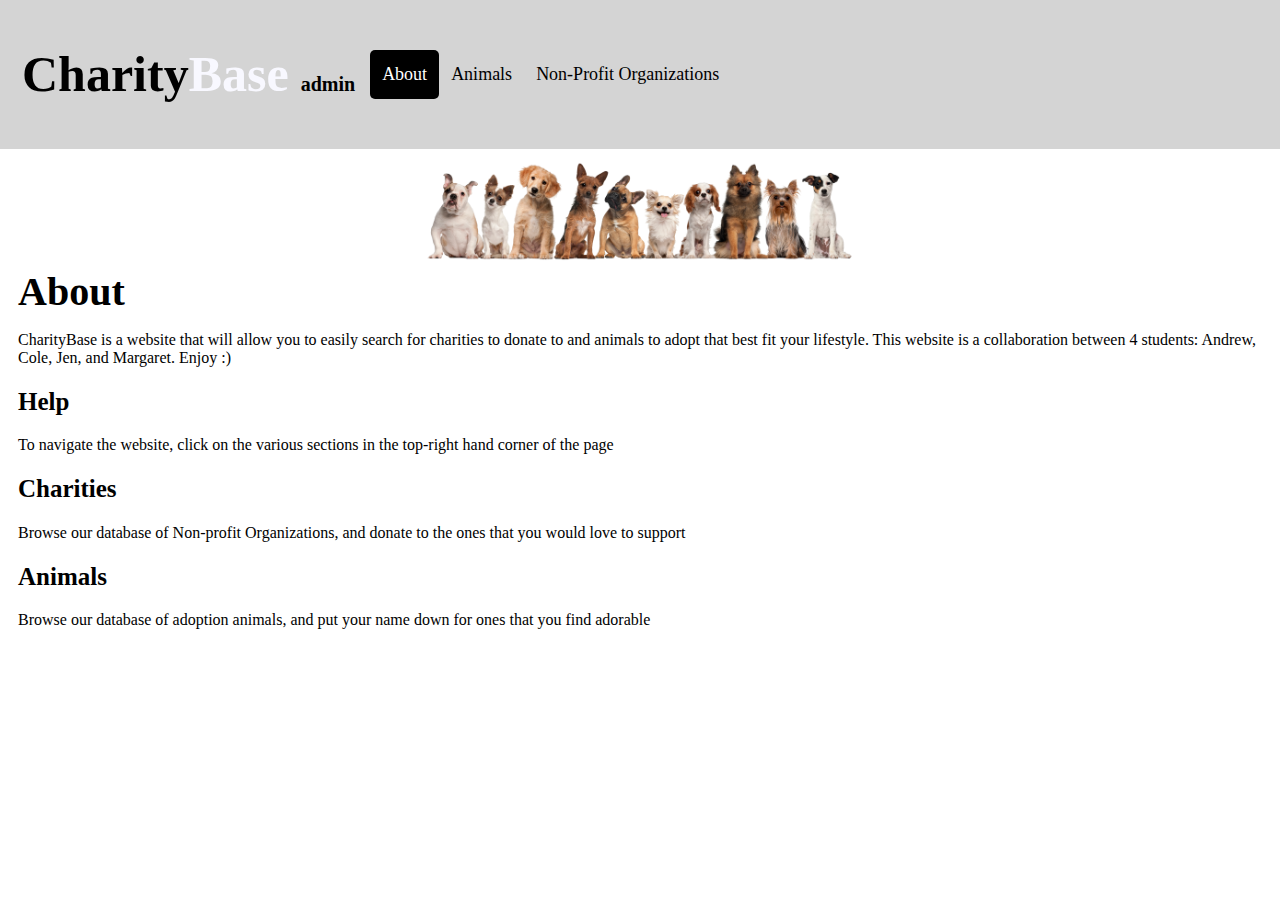
<file: CharityBase/AdminHome.html>
<!DOCTYPE html>
<html lang"en">
  <head>
    <meta charset="utf-8">
    <title>CharityBase - Admin About</title>
    <link rel="stylesheet" type="text/css" href="adminStyle.css" />
    <script src="adminStyle.js"></script>
  </head>
  <body>
    <div id="navbaradmin">
      <a href="index.php" id="logo"><span class="black">Charity</span><span class="white">Base</span></a>
      <div id="subtitle"> admin</div>
      <div id="navbaradmin-left">
        <a class="active" href="AdminHome.html">About</a>
        <a href="AdminAnimals.php">Animals</a>
        <a href="AdminNPO.php">Non-Profit Organizations</a>
      </div>
    </div>
    <img src="images/lineup.png" class="center" >
    <div class="contenttext">
        <h1>About</h1>
          <p>CharityBase is a website that will allow you to easily search for charities to donate to and animals to adopt that best fit your lifestyle. This website is a collaboration between 4 students: Andrew, Cole, Jen, and Margaret. Enjoy :)</p>
    <h2>Help</h2>
          <p>To navigate the website, click on the various sections in the top-right hand corner of the page
    <h2>Charities</h2>
          <p>Browse our database of Non-profit Organizations, and donate to the ones that you would love to support
    <h2>Animals</h2>
          <p>Browse our database of adoption animals, and put your name down for ones that you find adorable
  </div>
    </div>

</body>
</html>
</file>
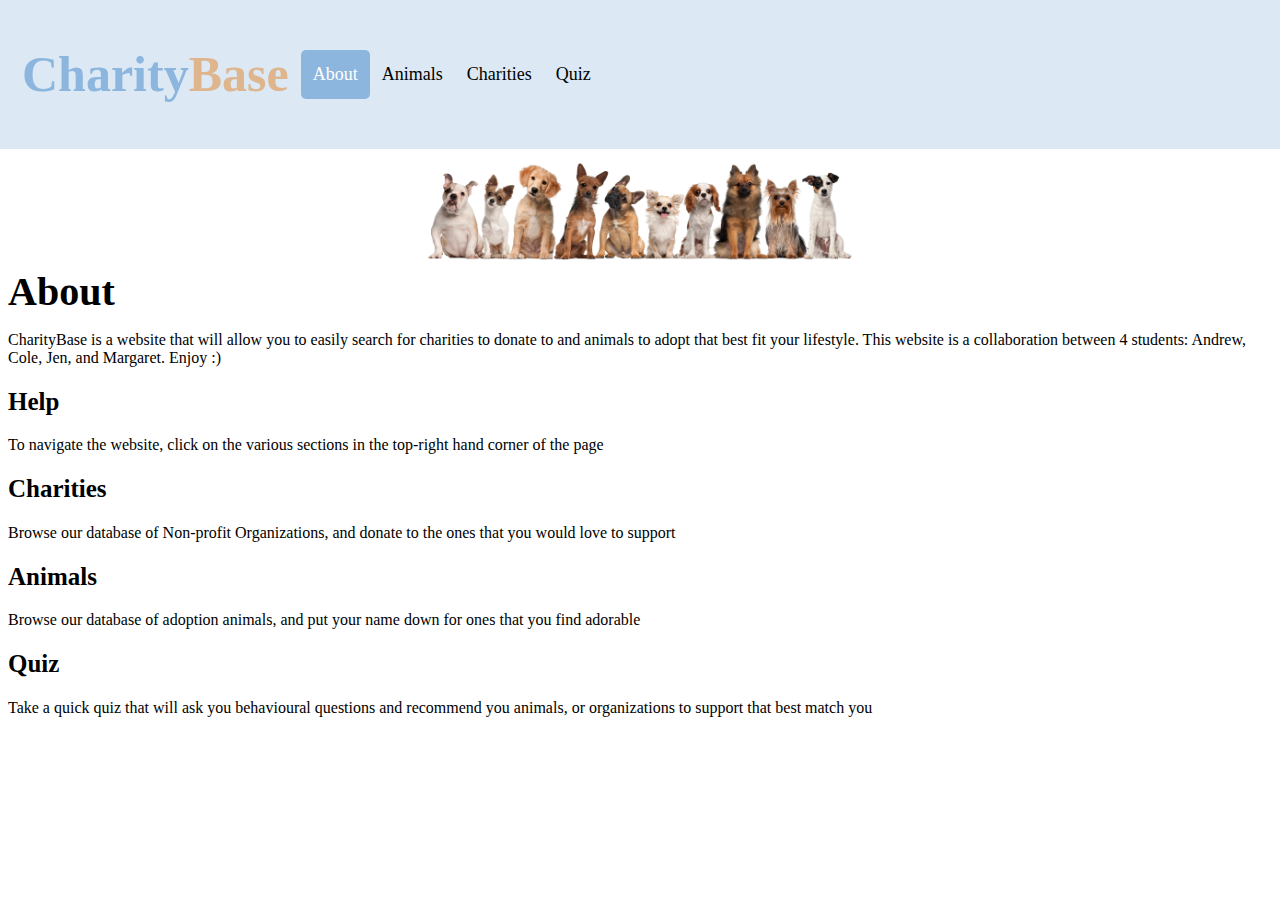
<file: CharityBase/NormalHome.html>
<!DOCTYPE html>
<html lang"en">
  <head>
    <meta charset="utf-8">
    <title>CharityBase - About</title>
    <link rel="stylesheet" type="text/css" href="style.css" />
    <script src="style.js"></script>
  </head>
  <body>
    <div id="navbar">
      <a href="index.php" id="logo"><span class="blue">Charity</span><span class="orange">Base</span></a>
      <div id="navbar-left">
        <a class="active" href="NormalHome.html">About</a>
        <a href="Animals.php">Animals</a>
        <a href="Charities.php">Charities</a>
        <a href="Quiz.html">Quiz</a>
      </div>
    </div>
    <img src="images/lineup.png" class="center" >

    <div class="contenttext">
        <h1>About</h1>
          <p>CharityBase is a website that will allow you to easily search for charities to donate to and animals to adopt that best fit your lifestyle. This website is a collaboration between 4 students: Andrew, Cole, Jen, and Margaret. Enjoy :)</p>
    <h2>Help</h2>
          <p>To navigate the website, click on the various sections in the top-right hand corner of the page
    <h2>Charities</h2>
          <p>Browse our database of Non-profit Organizations, and donate to the ones that you would love to support
    <h2>Animals</h2>
          <p>Browse our database of adoption animals, and put your name down for ones that you find adorable
    <h2>Quiz</h2>
          <p>Take a quick quiz that will ask you behavioural questions and recommend you animals, or organizations to support that best match you
  </div>
  </div>

</body>
</html>
</file>
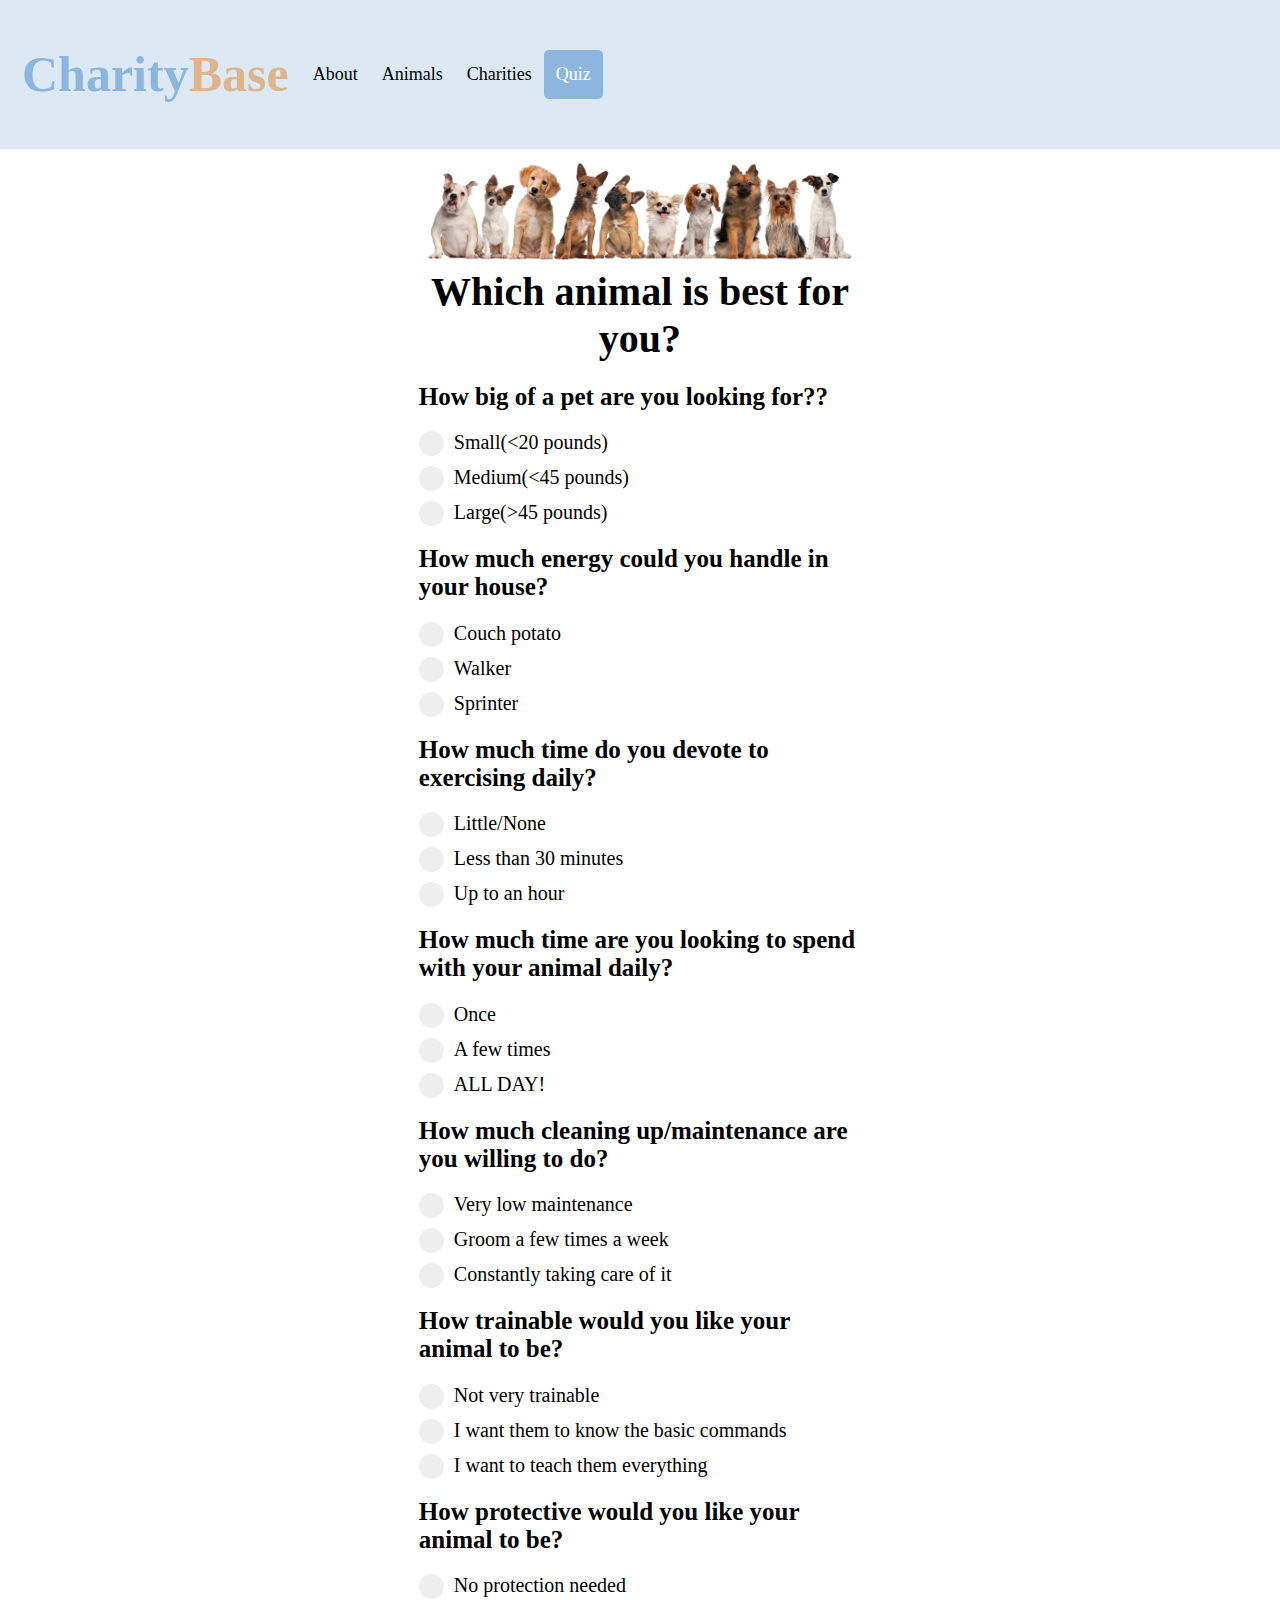
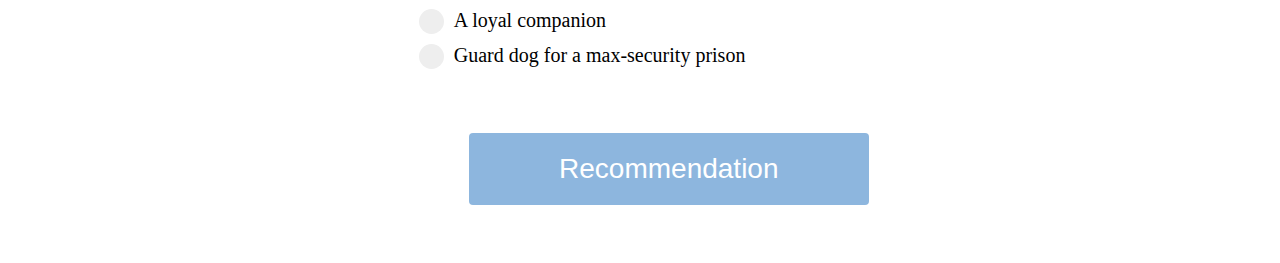
<file: CharityBase/Quiz.html>
<!DOCTYPE html>
<html lang"en">
  <head>
    <meta charset="utf-8">
    <title>CharityBase - Quiz</title>
    <link rel="stylesheet" type="text/css" href="style.css" />
    <script src="https://code.jquery.com/jquery-3.3.1.min.js"></script>
    <script src="Quiz.js"></script>	
  </head>
  <body>
    <div id="navbar">
      <a href="index.php" id="logo"><span class="blue">Charity</span><span class="orange">Base</span></a>
      <div id="navbar-left">
        <a href="NormalHome.html">About</a>
        <a href="Animals.php">Animals</a>
        <a href="Charities.php">Charities</a>
        <a class="active" href="Quiz.html">Quiz</a>
      </div>
    </div>
    <img src="images/lineup.png" class="center" >
		<div class="contenttext">
      <form id="animalQuiz" name="animalQuiz">
        <h1><center>Which animal is best for you?</center></h1>
        <h2>How big of a pet are you looking for??</h2>
        <p>
            <label class="container">Small(<20 pounds)
                <input type="radio" name="Size" value="Low">
                <span class="checkmark"></span>
              </label>
              <label class="container">Medium(<45 pounds)
                <input type="radio" name="Size" value="Med">
                <span class="checkmark"></span>
              </label>
              <label class="container">Large(>45 pounds)
                <input type="radio" name="Size" value="High">
                <span class="checkmark"></span>
              </label>
            </p>
    
              <h2>How much energy could you handle in your house?</h2>
        <p>
            <label class="container">Couch potato
              <input type="radio" name="Energy" value="Low">
              <span class="checkmark"></span>
            </label>
            <label class="container">Walker
              <input type="radio" name="Energy" value="Med">
              <span class="checkmark"></span>
            </label>
            <label class="container">Sprinter
              <input type="radio" name="Energy" value="High">
              <span class="checkmark"></span>
            </label>
          </p>
        
        <h2>How much time do you devote to exercising daily?</h2>
        <p>
            <label class="container">Little/None
              <input type="radio" name="Exercise" value="Low">
              <span class="checkmark"></span>
            </label>
            <label class="container">Less than 30 minutes
              <input type="radio" name="Exercise" value="Med">
              <span class="checkmark"></span>
            </label>
            <label class="container">Up to an hour
              <input type="radio" name="Exercise" value="High">
              <span class="checkmark"></span>
            </label>
          </p>
        
        <h2>How much time are you looking to spend with your animal daily?</h2>
        <p>
            <label class="container">Once
              <input type="radio" name="Time" value="Low">
              <span class="checkmark"></span>
            </label>
            <label class="container">A few times
              <input type="radio" name="Time" value="Med">
              <span class="checkmark"></span>
            </label>
            <label class="container">ALL DAY!
              <input type="radio" name="Time" value="High">
              <span class="checkmark"></span>
            </label>
          </p>
            
        <h2>How much cleaning up/maintenance are you willing to do?</h2>
        <p>
            <label class="container">Very low maintenance
              <input type="radio" name="Maintenance" value="Low">
              <span class="checkmark"></span>
            </label>
            <label class="container">Groom a few times a week
              <input type="radio" name="Maintenance" value="Med">
              <span class="checkmark"></span>
            </label>
            <label class="container">Constantly taking care of it
              <input type="radio" name="Maintenance" value="High">
              <span class="checkmark"></span>
            </label>
          </p>
        
        
        <h2>How trainable would you like your animal to be?</h2>
        <p>
            <label class="container">Not very trainable
              <input type="radio" name="Trainability" value="Low">
              <span class="checkmark"></span>
            </label>
            <label class="container">I want them to know the basic commands
              <input type="radio" name="Trainability" value="Med">
              <span class="checkmark"></span>
            </label>
            <label class="container">I want to teach them everything
              <input type="radio" name="Trainability" value="High">
              <span class="checkmark"></span>
            </label>
          </p>
        
        <h2>How protective would you like your animal to be?</h2>
        <p>
            <label class="container">No protection needed
              <input type="radio" name="Protection" value="Low">
              <span class="checkmark"></span>
            </label>
            <label class="container">A loyal companion
              <input type="radio" name="Protection" value="Med">
              <span class="checkmark"></span>
            </label>
            <label class="container">Guard dog for a max-security prison
              <input type="radio" name="Protection" value="High">
              <span class="checkmark"></span>
            </label>
          </p>
        <!-- <input class="button" type="button" value="Recommendation" onclick ="check();"> -->
        <center><button class="button" type="button" onclick ="check();"><span>Recommendation</span></button></center>
      </form>
      <!--
      results that are hidden, and revealed if user preferes the animal-see quiz.js
        -->
      <div id="resultCat">
        <center>
        <h2>You should get a Cat! </h2>
        <img src="images/Cat.jpg">
        <p>These curious critters are super cute while also being very independant. If you're looking for a companion that doesn't require constant supervision, but is also there when you need something to snuggle with, look into adopting a cat today! </p>
       </center>  
      </div>
      
      <div id="resultHerding">
          <center>
        <h2>You should get a Herding dog! </h2>
        <img src="images/HerdingDog.jpg">
        <p>Easily trained to fetch, Energetic Herding dogs such as Australian Cattle Dog, Australian Shepherds, Border Collies, and Old English Sheepdogs are awesome dogs, however, they also require a lot of exercise and space to run around.</p>
        </center>     
      </div>
      
      <div id="resultSporting">
          <center>
        <h2>You should get a Sporting dog! </h2>
        <img src="images/SportingDog.jpg">
        <p>Amazing instincts and tracking capabilities, Sporting dogs such asBrittanys, English Setters, Golden Retrievers, and Pointers are wonderful companions. However, they require a lot of exercise</p>
       </center> 
      </div>
      
      <div id="resultNon_Sporting">
          <center>
        <h2>You should get a Non-Sporting dog! </h2>
        <img src="images/Non_SportingDog.jpg">
        <p>This Catch-all group of dogs include a wide variety of breeds such as the American Eskimo Dog, Dalmation, Poodle, and the French Bulldog. There are a wide variety of breeds to love! </p>
       </center>     
      </div>
      
      <div id="resultWorking">
          <center>
        <h2>You should get a working dog! </h2>
        <img src="images/WorkingDog.jpg">
        <p>Known for their strength and intilegence, working dogs such as German Shepherds, Siberian Huskys, Mastiffs, Akitas, Boxers, and Great Danes provide excelent friends, and protectors all in one (albeit large) package!</p>
       </center>   
      </div>
    
      <div id="resultHounds">
          <center>
        <h2>You should get a Hound! </h2>
        <img src="images/Hound.jpg">
        <p>Equipped with a fantastic sense of smell and great stamina, Hounds such as  Beagle, Basset Hound, Greyhound, and the Norwegian Elkhound are found eveerywhere from the race-track, to detective crime scenes, and even your living-room!</p>
        </center> 
      </div>
      
      <div id="resultTerriers">
          <center>
        <h2>You should get a Terrier dog! </h2>
        <img src="images/Terrier.jpg">
        <p>Energetic and love to dig, Terriers such as the australien, Yorkshire, and Bull are excellent companions to the energetic and athletic owner. They don't tend to lay well with other pets, however.</p>
        </center> 
      </div>
      
        <div id="resultToy">
            <center>
        <h2>You should get a Toy dog! </h2>
        <img src="images/ToyDog.jpg">
        <p>These tiny dogs tend to outlive all their larger counterparts, and come in a cute, easy to take care of bundle.Pugs, Poodles, and Pomeranians all fit into the Toy Breed group. </p>
        </center>  
      </div>
      
      </div>
      </div>
  </div>
  
  </body>
  </html>
</file>
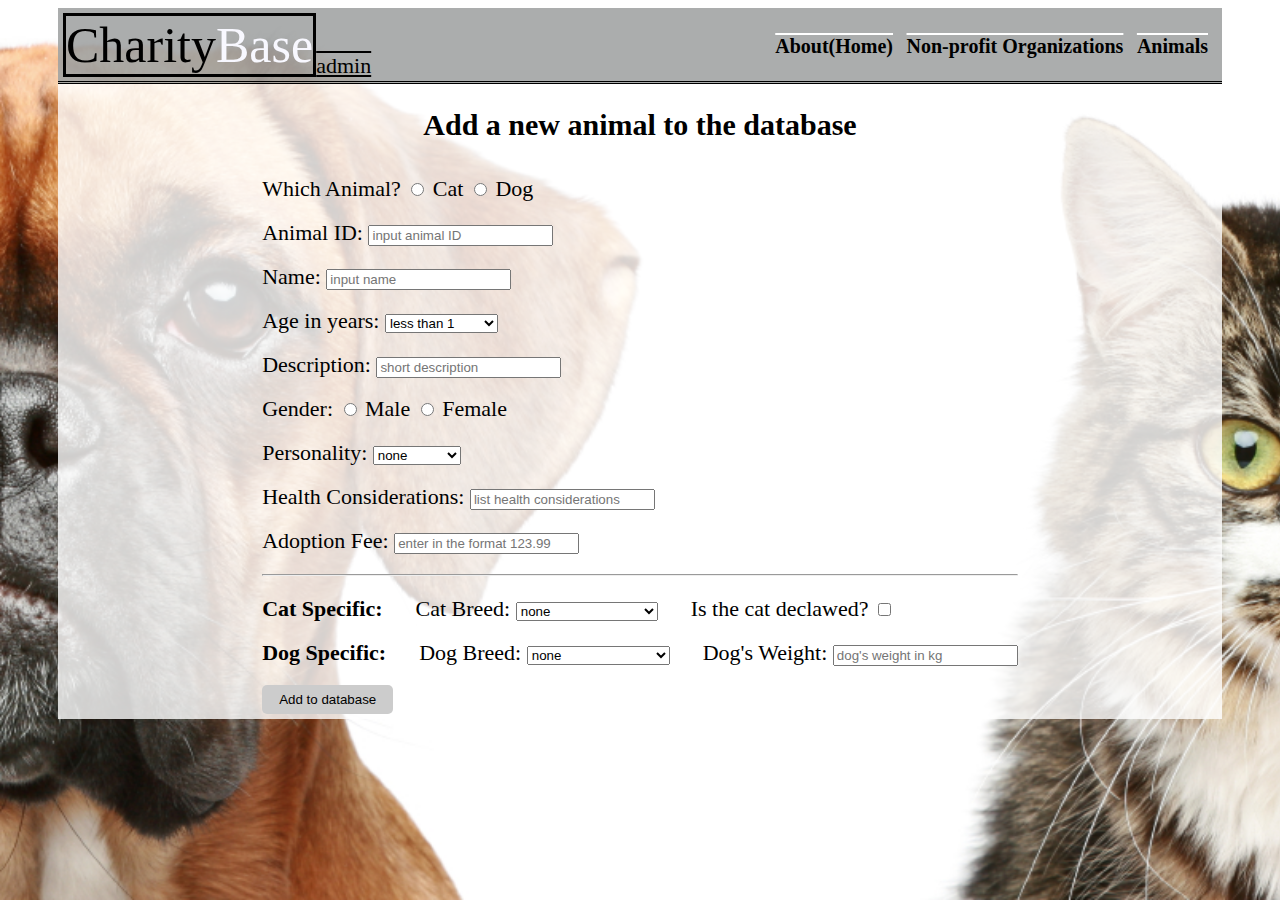
<file: CharityBase/CharityBase/AdminAnimals.html>
<!DOCTYPE html >
<html>
<head>
<link rel="stylesheet" type="text/css" href="adminAnimalsStyle.css" />
<title>CharityBase</title>
</head>

<body> 
<div id="container">
	<div id="adminheader">
		<adminH1><a href="index.php" style="text-decoration:none"><span class="black">Charity</span><span class="white">Base</a></span></adminH1>
        <div id="subtitle"> admin </div>
		<div id="adminlinks">
            <a href="AdminHome.html">About(Home)</a>
            <a href="AdminNPO.php">Non-profit Organizations</a>
            <a href="AdminAnimals.html">Animals</a>
        </div>
    </div>
	<div id="content">
	<! <img class="picture" src="images/Happy People.jpg"/> 
		<div class="admincontenttext">
        	<h2>Add a new animal to the database</h2>
		</div>
        <!--TODO: update action link-->
        <div class="postBox">
            <div style="display: inline-block; text-align: left;">
                <form>
                    <div>
                        <label>
                            Which Animal?
                            <input type="radio" name="animal" value="cat"> Cat
                            <input type="radio" name="animal" value="dog"> Dog
                        </label>
                    </div>
                    <div>
                        
                    </div>
                    <div>
                        <label>
                            Animal ID:
                            <input name="animalID" type="text" placeholder="input animal ID">
                        </label>
                    </div>
                    <div>
                        <label>
                            Name:
                            <input name="name" type="text" placeholder="input name">
                        </label>
                    </div>
                    <div>
                        <label>
                            Age in years: 
                            <select name="age">
                                <option>less than 1</option>
                                <option>2</option>
                                <option>3</option>
                                <option>4</option>
                                <option>5</option>
                                <option>6</option>
                                <option>7</option>
                                <option>8</option>
                                <option>9</option>
                                <option>10</option>
                                <option>11</option>
                                <option>12</option>
                                <option>13</option>
                                <option>14</option>
                                <option>15</option>
                                <option>greater than 15</option>
                            </select>
                        </label>
                    </div>
                        <label>
                            Description:
                            <input name="description" type="text" placeholder="short description">
                        </label>
                    <div>
                        <label>
                            Gender:
                            <input type="radio" name="gender" value="male"> Male
                            <input type="radio" name="gender" value="female"> Female
                        </label>
                    </div>
                    <div>
                        <label>
                            Personality:
                            <select name="personality">
                                <option>none</option>
                                <option>Aggressive</option>
                                <option>Calm</option>
                                <option>Cuddly</option>
                                <option>Energetic</option>
                                <option>Friendly</option>
                                <option>Passive</option>
                                <option>Socialable</option>
                                <option>Territorial</option>
                                <option>Timid</option>
                            </select>
                        </label>
                    </div>
                    <div>
                        <label>
                            Health Considerations:
                            <input name="healthConsiderations" type="text" placeholder="list health considerations">
                        </label>
                    </div>
                    <div>
                        <label>
                            Adoption Fee:
                            <input name="adoptionFee" type="text" placeholder="enter in the format 123.99">
                        </label>
                    </div>
                    <hr>
                    <div>
                        <b>
                            Cat Specific: 
                        </b> &nbsp;&nbsp;&nbsp;&nbsp;
                        <label>
                            Cat Breed:
                            <select name="catBreed">
                                <option>none</option>
                                <option>American Shorthair</option>
                                <option>British Shorthair</option>
                                <option>Burmese</option>
                                <option>Domestic Shorthair</option>
                                <option>Domesting Longhair</option>
                                <option>Himalayan</option>
                                <option>Maine Coon</option>
                                <option>Norwegian Forest</option>
                                <option>Persian</option>
                                <option>Ragdoll</option>
                                <option>Russian Blue</option>
                                <option>Savannah</option>
                                <option>Scottish Fold</option>
                                <option>Siamese</option>
                                <option>Sphynx</option>
                                <option>Other</option>
                            </select>
                        </label> &nbsp;&nbsp;&nbsp;&nbsp;
                        <label>
                            Is the cat declawed?
                            <input name="declawed" id="declawed" type="checkbox">
                        </label> 
                    </div>
                    <div>
                        <b>
                            Dog Specific: 
                        </b> &nbsp;&nbsp;&nbsp;&nbsp;
                        <label> 
                            Dog Breed:
                            <select name="dogBreed">
                                <option>none</option>
                                <option>Akita</option>
                                <option>Australian Shepherd</option>
                                <option>Beagle</option>
                                <option>Border Collie</option>
                                <option>Bulldog</option>
                                <option>Cockapoo</option>
                                <option>Corgi</option>
                                <option>Dachshund</option>
                                <option>German Shepherd</option>
                                <option>Golden Retriever</option>
                                <option>Jack Russell Terrier</option>
                                <option>Labrador Retriever</option>
                                <option>Maltese</option>
                                <option>Pomeranian</option>
                                <option>Poodle</option>
                                <option>Saint Bernard</option>
                                <option>Scottish Terrier</option>
                                <option>Other</option>
                            </select>
                        </label>
                        <label> &nbsp;&nbsp;&nbsp;&nbsp;
                            Dog's Weight:
                            <input name="weight" type="text" placeholder="dog's weight in kg" required>
                        </label>
                    </div>
                    <div class="submitButton">
                        <input type="submit" value="Add to database" name="animalSubmit">
                    </div>
                </form>
            </div>
        </div>
    </div>
</div>
</body>
</html>
</file>
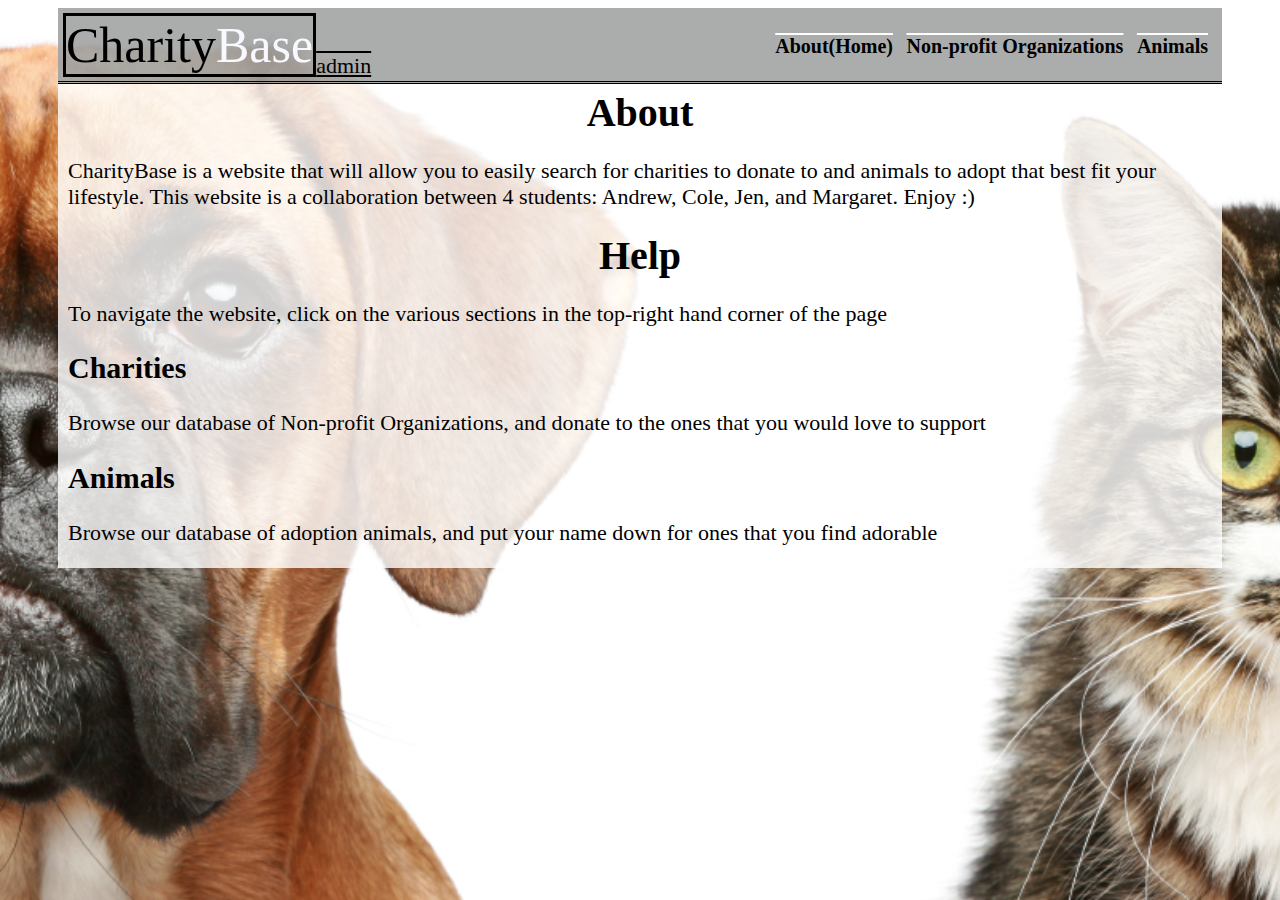
<file: CharityBase/CharityBase/AdminHome.html>
<!DOCTYPE html >
<html>
<head>
<link rel="stylesheet" type="text/css" href="style.css" />
<title>CharityBase</title>
</head>

<body> 
<div id="container">
	<div id="adminheader">
		<adminH1><a href="index.php" style="text-decoration:none"><span class="black">Charity</span><span class="white">Base</a></span></adminH1>
        <div id="subtitle"> admin </div>
		<div id="adminlinks">
            <a href="AdminHome.html">About(Home)</a>
            <a href="AdminNPO.php">Non-profit Organizations</a>
            <a href="AdminAnimals.php">Animals</a>
        </div>
    </div>
	<div id="content">
	<! <img class="picture" src="images/Happy People.jpg"/> 
		<div class="admincontenttext">
        	<h1>About</h1>
            <p>CharityBase is a website that will allow you to easily search for charities to donate to and animals to adopt that best fit your lifestyle. This website is a collaboration between 4 students: Andrew, Cole, Jen, and Margaret. Enjoy :)</p>
			<h1>Help</h1>
            <p>To navigate the website, click on the various sections in the top-right hand corner of the page
			<h2>Charities</h2>
            <p>Browse our database of Non-profit Organizations, and donate to the ones that you would love to support
			<h2>Animals</h2>
            <p>Browse our database of adoption animals, and put your name down for ones that you find adorable
		</div>
    </div>
</div>
</body>
</html>
</file>
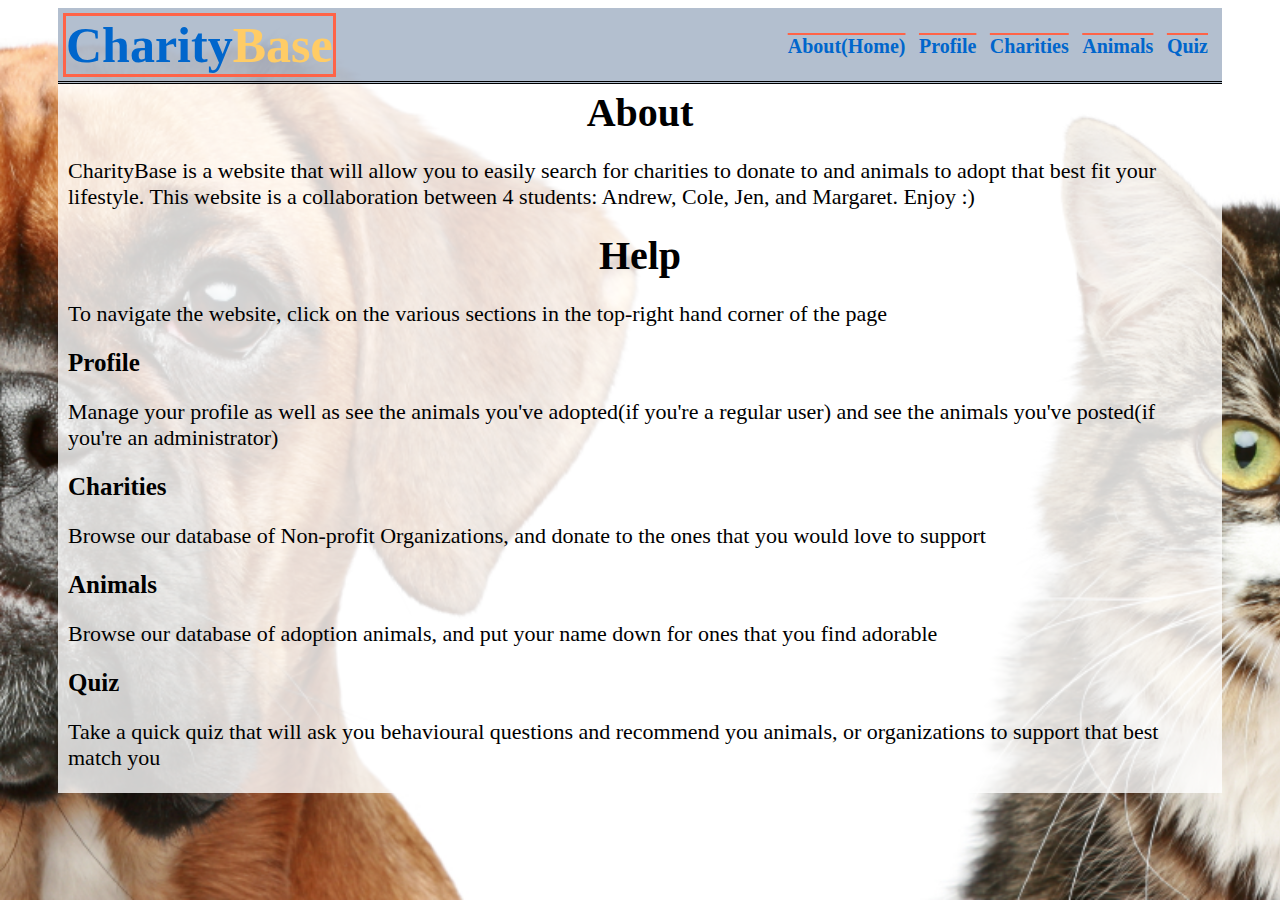
<file: CharityBase/CharityBase/NormalHome.html>
<!DOCTYPE html >
<html>
<head>
<link rel="stylesheet" type="text/css" href="style.css" />
<title>CharityBase</title>
</head>

<body> 
<div id="container">
	<div id="header">
		<h1><a href="index.php" style="text-decoration:none"><span class="blue">Charity</span><span class="yellow">Base</a></span></h1>
        <div id="links">
            <a href="NormalHome.html">About(Home)</a>
			<a href="Profile.php">Profile</a>
            <a href="Charities.php">Charities</a>
            <a href="Animals.php">Animals</a>
            <a href="Quiz.html">Quiz</a>
        </div>
    </div>
	<div id="content">
	<!<img class="picture" src="images/Happy People.jpg"/>
		<div class="contenttext">
        	<h1>About</h1>
            <p>CharityBase is a website that will allow you to easily search for charities to donate to and animals to adopt that best fit your lifestyle. This website is a collaboration between 4 students: Andrew, Cole, Jen, and Margaret. Enjoy :)</p>
			<h1>Help</h1>
            <p>To navigate the website, click on the various sections in the top-right hand corner of the page
			<h2>Profile</h2>
            <p>Manage your profile as well as see the animals you've adopted(if you're a regular user) and see the animals you've posted(if you're an administrator)
			<h2>Charities</h2>
            <p>Browse our database of Non-profit Organizations, and donate to the ones that you would love to support
			<h2>Animals</h2>
            <p>Browse our database of adoption animals, and put your name down for ones that you find adorable
			<h2>Quiz</h2>
            <p>Take a quick quiz that will ask you behavioural questions and recommend you animals, or organizations to support that best match you
		</div>
    </div>
</div>
</body>
</html>
</file>
<file: CharityBase/adminStyle.css>
.admincontenttext h1
{
margin-top: 5px;
color:#000000;
font-size:40px;
margin-bottom:0px;
}
.admincontenttext h2
{
	text-align:left;

color:#000000;
font-size:30px;

}

.admincontenttext
{
	margin-top:0px;
	padding-left:10px;
	padding-right:10px;
}

#navbaradmin #subtitle
{
  float: left;
  color: black;
  text-align: center;
  padding-top: 22px;
  padding-right: 15px;
  font-weight: bold;
  text-decoration: none;
  font-size: 20px; 
  line-height: 25px;
}

/* Create a sticky/fixed navbar */
#navbaradmin
{
  overflow: hidden;
  background-color:#d4d4d4;
  padding: 50px 10px; /* Large padding which will shrink on scroll (using JS) */
  transition: 0.4s; /* Adds a transition effect when the padding is decreased */
  position: fixed; /* Sticky/fixed navbar */
  width: 100%;
  top: 0; /* At the top */
  left: 0;
  z-index: 99; 
}

#navbaradmin a
{
  float: left;
  color: black;
  text-align: center;
  padding: 12px;
  text-decoration: none;
  font-size: 18px; 
  line-height: 25px;
  border-radius: 5px;
}

#navbaradmin #logo
{
  font-size: 50px;
  font-weight: bold;
  transition: 0.4s;
}

#navbaradmin #logo:hover
{
  background-color: rgba(0, 0, 0, 0);
  color: white;
}

/* Links on mouse-over */
#navbaradmin a:hover
{
  background-color: #000000;
  color: white;
}

/* Style the active/current link */
#navbaradmin a.active
{
  background-color: #000000;
  color: white;
}

/* Display some links to the right */
#navbaradmin-left
{
  float: left;
}

/* Add responsiveness - on screens less than 580px wide, display the navbar vertically instead of horizontally */
@media screen and (max-width: 580px)
{
  #navbaradmin
  {
    padding: 10px 0px  !important; /* Use !important to make sure that JavaScript doesn't override the padding on small screens */
  }
  #navbaradmin a
  {
    float: none;
    display: block;
    text-align: left;
  }
  #navbaradmin-left
  {
    float: none;
  }
  #subtitle
  {
    float: none;
  }
}


.contenttext h1
{
margin-top: 5px;
color:#000000;
font-size:40px;
margin-bottom:0px;
}
.contenttext h2
{
	text-align:left;
color:#000000;
font-size:25px;
}
.contenttext h3
{
margin-top: 5px;
color:#000000;
font-size:20px;
margin-bottom:0px;
text-align: left;
}

.contenttext
{
	margin-top:0px;
	padding-left:10px;
	padding-right:10px;
}

.admincontenttext h1
{
  text-align: left;
margin-top: 5px;
color:#000000;
font-size:40px;
margin-bottom:0px;
}

.admincontenttext h2
{
  color:#000000;
  font-size:30px;
}


.admincontenttext h3
{
  color:#000000;
  font-size:30px;
  text-align: center;
}

.admincontenttext
{
	margin-top:0px;
	padding-left:10px;
	padding-right:10px;
}


/* Customize the label (the container) */
.container
{
  display: block;
  position: relative;
  padding-left: 25px;
  /* margin-bottom: 12px; */
  cursor: pointer;
  /* font-size: 20px; */
  -webkit-user-select: none;
  -moz-user-select: none;
  -ms-user-select: none;
  user-select: none;
}

/* Hide the browser's default radio button */
.container input
{
  position: absolute;
  opacity: 0;
  cursor: pointer;
  height: 0;
  width: 0;
}

/* Create a custom radio button */
.checkmark
{
  position: absolute;
  margin-top: 6px;
  top: 0;
  left: 0;
  height: 15px;
  width: 15px;
  background-color: #eee;
  border-radius: 50%;
}

/* On mouse-over, add a grey background color */
.container:hover input ~ .checkmark
{
  background-color: #ccc;
}

/* When the radio button is checked, add a blue background */
.container input:checked ~ .checkmark
{
  background-color: #d4d4d4;
}

/* Create the indicator (the dot/circle - hidden when not checked) */
.checkmark::after{
  content: "";
  position: absolute;
  display: none;
}

/* Show the indicator (dot/circle) when checked */
.container input:checked ~ .checkmark:after
{
  display: block;
}

.center
{
  display: block;
  margin-left: auto;
  margin-right: auto;
  width: 35%;
  height: 35%;
  margin-top:150px;
}

#links a
{
font-size:20px;
font-weight:bold;
margin-left:4px;
margin-right:4px;
color: #0066cc;
text-decoration:overline Tomato;
}

#links a:hover
{
text-decoration:underline Tomato;
}

.blue
{
  color: #8db6de;
}

.orange
{
  color: #deb58d;
}
.black
{
color:#000000;
}
.white
{
color:#f8f8ff;
}
.picture
{
	background-image:url(images/White.jpg);
	background-repeat:repeat-x;
	background-position:bottom;
	padding-bottom:8px;
	margin-top:22px;
	
}

/* html, body {
text-align: center;
} */

p {text-align: left;}

.postBox {
	text-align: center;
	line-height: 200%;
}

.notice {
	font-size: 0.7em;
}

input[type=submit] {
    padding:7px 17px; 
    background:#ccc; 
    border:0 none;
    cursor:pointer;
    -webkit-border-radius: 5px;
    border-radius: 5px; 
}

.animalColumn {
	float: left;
	width: 50%;
}

.animalColumn h3
{
  color:#000000;
  font-size:30px;
  text-align: center;
}

.animalRow: after {
	content: "";
	display: table;
	clear: both;
}

.button {
  border-radius: 4px;
  background-color: #d4d4d4;
  border: none;
  color: #000000;
  text-align: center;
  font-size: 15px;
  font-weight: bold;
  padding: 10px;
  width: 250px;
  transition: all 0.5s;
  cursor: pointer;
  margin-top: 10px;
  float: left;
}

.button span {
  cursor: pointer;
  display: inline-block;
  position: relative;
  transition: 0.5s;
}

.button span:after {
  content: '\00bb';
  position: absolute;
  opacity: 0;
  top: 0;
  right: -20px;
  transition: 0.5s;
}

.button:hover span {
  padding-right: 25px;
}

.button:hover span:after {
  opacity: 1;
  right: 0;
}

*{font-family:"Times New Roman", Times, serif;}
</file>
<file: CharityBase/style.css>
.admincontenttext h1
{
margin-top: 5px;
color:#000000;
font-size:40px;
margin-bottom:0px;
}
.admincontenttext h2
{
	text-align:left;

color:#000000;
font-size:30px;

}

.admincontenttext
{
	margin-top:0px;
	padding-left:10px;
	padding-right:10px;
}

#navbaradmin #subtitle
{
  float: left;
  color: black;
  text-align: center;
  padding-top: 22px;
  padding-right: 15px;
  font-weight: bold;
  text-decoration: none;
  font-size: 20px; 
  line-height: 25px;
}

/* Create a sticky/fixed navbar */
#navbaradmin
{
  overflow: hidden;
  background-color:#d4d4d4;
  padding: 50px 10px; /* Large padding which will shrink on scroll (using JS) */
  transition: 0.4s; /* Adds a transition effect when the padding is decreased */
  position: fixed; /* Sticky/fixed navbar */
  width: 100%;
  top: 0; /* At the top */
  left: 0;
  z-index: 99; 
}

#navbaradmin a
{
  float: left;
  color: black;
  text-align: center;
  padding: 12px;
  text-decoration: none;
  font-size: 18px; 
  line-height: 25px;
  border-radius: 5px;
}

#navbaradmin #logo
{
  font-size: 50px;
  font-weight: bold;
  transition: 0.4s;
}

#navbaradmin #logo:hover
{
  background-color: rgba(0, 0, 0, 0);
  color: white;
}

/* Links on mouse-over */
#navbaradmin a:hover
{
  background-color: #000000;
  color: white;
}

/* Style the active/current link */
#navbaradmin a.active
{
  background-color: #000000;
  color: white;
}

/* Display some links to the right */
#navbaradmin-left
{
  float: left;
}

/* Add responsiveness - on screens less than 580px wide, display the navbar vertically instead of horizontally */
@media screen and (max-width: 580px)
{
  #navbaradmin
  {
    padding: 10px 0px  !important; /* Use !important to make sure that JavaScript doesn't override the padding on small screens */
  }
  #navbaradmin a
  {
    float: none;
    display: block;
    text-align: left;
  }
  #navbaradmin-left
  {
    float: none;
  }
  #subtitle
  {
    float: none;
  }
}


/* Create a sticky/fixed navbar */
#navbar
{
  overflow: hidden;
  background-color:#dce9f5;
  padding: 50px 10px; /* Large padding which will shrink on scroll (using JS) */
  transition: 0.4s; /* Adds a transition effect when the padding is decreased */
  position: fixed; /* Sticky/fixed navbar */
  width: 100%;
  top: 0; /* At the top */
  left: 0;
  z-index: 99; 
}

/* Style the navbar links */
#navbar a
{
  float: left;
  color: black;
  text-align: center;
  padding: 12px;
  text-decoration: none;
  font-size: 18px; 
  line-height: 25px;
  border-radius: 5px;
}

/* Style the logo */
#navbar #logo
{
  font-size: 50px;
  font-weight: bold;
  transition: 0.4s;
}

#navbar #logo:hover
{
  background-color: rgba(0, 0, 0, 0);
  color: white;
}

/* Links on mouse-over */
#navbar a:hover
{
  background-color: #8db6de;
  color: white;
}

/* Style the active/current link */
#navbar a.active
{
  background-color: #8db6de;
  color: white;
}

/* Display some links to the right */
#navbar-left
{
  float: left;
}

/* Add responsiveness - on screens less than 580px wide, display the navbar vertically instead of horizontally */
@media screen and (max-width: 580px)
{
  #navbar
  {
    padding: 10px 0px  !important; /* Use !important to make sure that JavaScript doesn't override the padding on small screens */
  }
  #navbar a
  {
    float: none;
    display: block;
    text-align: left;
  }
  #navbar-left
  {
    float: none;
  }
}

#animalQuiz
{
  margin-left: auto;
  margin-right: auto;
  width: 35%;
  height: 35%;
}

.blue
{
  color: #8db6de;
}

.orange
{
  color: #deb58d;
}

.black
{
  color: #000000;
}

.white
{
  color: #ffffff;
}

img.login
{
  display: block;
  z-index: 2;
  margin-left: auto;
  margin-right: auto;
  left: 42.5%;
  width: 15%;
  height: 15%;
  margin-top: 8.29%;
  position: absolute;
}

.center
{
  display: block;
  margin-left: auto;
  margin-right: auto;
  width: 35%;
  height: 35%;
  margin-top:150px;
}

.contenttext h1
{
margin-top: 5px;
color:#000000;
font-size:40px;
margin-bottom:0px;
}
.contenttext h2
{
	text-align:left;
color:#000000;
font-size:25px;
}
.contenttext h3
{
margin-top: 5px;
color:#000000;
font-size:20px;
margin-bottom:0px;
text-align: left;
}

#resultCat, #resultHerding, #resultSporting,
#resultNon_Sporting, #resultWorking, #resultHounds,
#resultTerriers, #resultToy
{
  display:none;
  margin-left: auto;
  margin-right: auto;
  width: 35%;
  height: 35%;
}


/* Customize the label (the container) */
.container
{
  display: block;
  position: relative;
  padding-left: 35px;
  margin-bottom: 12px;
  cursor: pointer;
  font-size: 20px;
  -webkit-user-select: none;
  -moz-user-select: none;
  -ms-user-select: none;
  user-select: none;
}

/* Hide the browser's default radio button */
.container input
{
  position: absolute;
  opacity: 0;
  cursor: pointer;
  height: 0;
  width: 0;
}

/* Create a custom radio button */
.checkmark
{
  position: absolute;
  top: 0;
  left: 0;
  height: 25px;
  width: 25px;
  background-color: #eee;
  border-radius: 50%;
}

/* On mouse-over, add a grey background color */
.container:hover input ~ .checkmark
{
  background-color: #ccc;
}

/* When the radio button is checked, add a blue background */
.container input:checked ~ .checkmark
{
  background-color: #8db6de;
}

/* Create the indicator (the dot/circle - hidden when not checked) */
.checkmark::after{
  content: "";
  position: absolute;
  display: none;
}

/* Show the indicator (dot/circle) when checked */
.container input:checked ~ .checkmark:after
{
  display: block;
}

.loginbox
{
  width: 300px;
  height: 400px;
  background: rgba(46, 49, 49, 0.9); 
  color: #8db6de;
  top: 50%;
  left: 50%;
  position: absolute;
  transform: translate(-50%,-50%);
  box-sizing: border-box;
  border-radius: 20px;
  z-index: 1;
}

.loginbox h1
{
	top: 50%;
  left: 50%;
  margin-top:5px;
  margin-bottom:5px;
  margin-left:15px;
  font-size:50px;
  color:#ffffff;
  float:left;

}

.loginbox input[type="submit"]
{
	height: 50px;
	margin-bottom: 10px;
	font-size: 22px;
	color: #ffffff;
	background-color: rgba(0, 0, 0, 0.3);
	border-radius: 50px;
	border-color: #000000;
}

.loginbox input[type="submit"]:hover
{
  background-color: #8db6de;
}

.index
{
	text-align: center;
	color: #8db6de;
}

.button {
  border-radius: 4px;
  background-color: #8db6de;
  border: none;
  color: #FFFFFF;
  text-align: center;
  font-size: 28px;
  padding: 20px;
  width: 400px;
  transition: all 0.5s;
  cursor: pointer;
  margin: 50px;
}

.button span {
  cursor: pointer;
  display: inline-block;
  position: relative;
  transition: 0.5s;
}

.button span:after {
  content: '\00bb';
  position: absolute;
  opacity: 0;
  top: 0;
  right: -20px;
  transition: 0.5s;
}

.button:hover span {
  padding-right: 25px;
}

.button:hover span:after {
  opacity: 1;
  right: 0;
}
</file>
<file: CharityBase/CharityBase/adminAnimalsStyle.css>
#header
{
height:72.5px;
background-color:rgba(103, 128, 159, 0.5);
border-style: hidden hidden double;
}

#header h1
{
border:3px solid Tomato;
margin-top:5px;
margin-bottom:5px;
margin-left:5px;
font-size:50px;
color:#ffcc66;
float:left;
}

#adminheader
{
height:72.5px;
background-color:rgba(46, 49, 49,.4);
border-style: hidden hidden double;
}

#adminheader adminH1
{
border:3px solid black;
margin-top:5px;
margin-bottom:5px;
margin-left:5px;
font-size:50px;
color:black;
float:left;
}

.loginbox {
  width: 300px;
  height: 400px;
  background: rgba(46, 49, 49, 0.9); 
  color: #6699ff;
  top: 50%;
  left: 50%;
  position: absolute;
  transform: translate(-50%,-50%);
  box-sizing: border-box;
  border-radius: 20px;
  padding:
}

.loginbox h1{
	top: 50%;
  left: 50%;
margin-top:5px;
margin-bottom:5px;
margin-left:15px;
font-size:50px;
color:#ffffff;
float:left;

}

.loginbox input[type="submit"]{
	height: 50px;
	margin-bottom: 0px;
	font-size: 22px;
	color: #ffffff;
	background-color: rgba(0, 0, 0, 0.3);
	border-radius: 50px;
	border-color: #000000;
}

#button {
	background: green;
	border: none;
	border-radius: 5px;
	padding: 10px;
	color: white;
	font-size: 16px;
	transition-duration: .5s;
	margin-top: 30px;
}

#button:hover {
	background: white;
	border: 1px solid green;
	color: black;
	cursor: pointer;
}


.contenttext h1
{
margin-top: 5px;
color:#000000;
font-size:40px;
margin-bottom:0px;
}
.contenttext h2
{
	text-align:left;
color:#000000;
font-size:25px;
}
.contenttext h3
{
margin-top: 5px;
color:#000000;
font-size:20px;
margin-bottom:0px;
text-align: left;
}

#resultcat{display:none;}
#resultHerding{display:none;}
#resultSporting{display:none;}
#resultNon_Sporting{display:none;}
#resultWorking{display:none;}
#resultHounds{display:none;}
#resultTerriers{display:none;}
#resultToy{display:none;}

.contenttext
{
	margin-top:0px;
	padding-left:10px;
	padding-right:10px;
}

.admincontenttext h1
{
margin-top: 5px;
color:#000000;
font-size:40px;
margin-bottom:0px;
}

.admincontenttext h2
{
	text-align: center;

color:#000000;
font-size:30px;

}

.admincontenttext
{
	margin-top:0px;
	padding-left:10px;
	padding-right:10px;
}

body {
	padding-left:50px;
	padding-right:50px;
	text-align: left;
	font: Times New Roman;
	font-size: 22px;
	color: #000000;
	background: url(images/CatandDog.jpg); 
	background-repeat:no-repeat;
	background-size: cover;
	background-attachment: fixed;
}

/*
*{text-align:center;}
*/
#container
{	
	width:800px;
	margin: 0 auto;
  display: block; 
  height:auto;
  position: relative; 
  
  background:RgbA(255,255,255,0.8);
  width: auto;
  height: auto;
  
  overflow:hidden;
}

#subtitle
{
display:block;
float:left;	
margin-top:45px;
margin-right:10px;
text-decoration: underline overline;
}

#links
{
display:block;
float:right;	
margin-top:25px;
margin-right:10px;

}

#adminlinks
{
display:block;
float:right;	
margin-top:25px;
margin-right:10px;

}

#adminlinks a
{
font-size:20px;
font-weight:bold;
margin-left:4px;
margin-right:4px;
color: black;
text-decoration:overline white;
}
#adminlinks a:hover
{
text-decoration:underline white;
}

#links a
{
font-size:20px;
font-weight:bold;
margin-left:4px;
margin-right:4px;
color: #0066cc;
text-decoration:overline Tomato;
}

#links a:hover
{
text-decoration:underline Tomato;
}

.blue
{
color:#0066cc;
}
.yellow
{
color:#ffcc66;
}
.black
{
color:#000000;
}
.white
{
color:#f8f8ff;
}
.picture
{
	background-image:url(images/White.jpg);
	background-repeat:repeat-x;
	background-position:bottom;
	padding-bottom:8px;
	margin-top:22px;
	
}

html, body {
text-align: center;
}

p {text-align: left;}

.postBox {
	text-align: center;
	line-height: 200%;
}

.notice {
	font-size: 0.7em;
}

.submitButton {

}

input[type=submit] {
    padding:7px 17px; 
    background:#ccc; 
    border:0 none;
    cursor:pointer;
    -webkit-border-radius: 5px;
    border-radius: 5px; 
}
</file>
<file: CharityBase/CharityBase/style.css>
#header
{
height:72.5px;
background-color:rgba(103, 128, 159, 0.5);
border-style: hidden hidden double;
}

#header h1
{
border:3px solid Tomato;
margin-top:5px;
margin-bottom:5px;
margin-left:5px;
font-size:50px;
color:#ffcc66;
float:left;
}

#adminheader
{
height:72.5px;
background-color:rgba(46, 49, 49,.4);
border-style: hidden hidden double;
}

#adminheader adminH1
{
border:3px solid black;
margin-top:5px;
margin-bottom:5px;
margin-left:5px;
font-size:50px;
color:black;
float:left;
}

.loginbox {
  width: 300px;
  height: 400px;
  background: rgba(46, 49, 49, 0.9); 
  color: #6699ff;
  top: 50%;
  left: 50%;
  position: absolute;
  transform: translate(-50%,-50%);
  box-sizing: border-box;
  border-radius: 20px;
  padding:
}

.loginbox h1{
	top: 50%;
  left: 50%;
margin-top:5px;
margin-bottom:5px;
margin-left:15px;
font-size:50px;
color:#ffffff;
float:left;

}

.loginbox input[type="submit"]{
	height: 50px;
	margin-bottom: 10px;
	font-size: 22px;
	color: #ffffff;
	background-color: rgba(0, 0, 0, 0.3);
	border-radius: 50px;
	border-color: #000000;
}

#button {
	background: green;
	border: none;
	border-radius: 5px;
	padding: 10px;
	color: white;
	font-size: 16px;
	transition-duration: .5s;
	margin-top: 30px;
}

#button:hover {
	background: white;
	border: 1px solid green;
	color: black;
	cursor: pointer;
}


.contenttext h1
{
margin-top: 5px;
color:#000000;
font-size:40px;
margin-bottom:0px;
}
.contenttext h2
{
	text-align:left;
color:#000000;
font-size:25px;
}
.contenttext h3
{
margin-top: 5px;
color:#000000;
font-size:20px;
margin-bottom:0px;
text-align: left;
}

#resultcat{display:none;}
#resultHerding{display:none;}
#resultSporting{display:none;}
#resultNon_Sporting{display:none;}
#resultWorking{display:none;}
#resultHounds{display:none;}
#resultTerriers{display:none;}
#resultToy{display:none;}



.contenttext
{
	margin-top:0px;
	padding-left:10px;
	padding-right:10px;
}

.admincontenttext h1
{
margin-top: 5px;
color:#000000;
font-size:40px;
margin-bottom:0px;
}
.admincontenttext h2
{
	text-align:left;

color:#000000;
font-size:30px;

}

.admincontenttext
{
	margin-top:0px;
	padding-left:10px;
	padding-right:10px;
}

body {
	padding-left:50px;
	padding-right:50px;
	text-align: left;
	font: Times New Roman;
	font-size: 22px;
	color: #000000;
	background: url(images/CatandDog.jpg); 
	background-repeat:no-repeat;
	background-size: cover;
	background-attachment: fixed;
}

*{text-align:center;}

#container
{	
	width:800px;
	margin: 0 auto;
  display: block; 
  height:auto;
  position: relative; 
  
  background:RgbA(255,255,255,0.8);
  width: auto;
  height: auto;
  
  overflow:hidden;
}

#subtitle
{
display:block;
float:left;	
margin-top:45px;
margin-right:10px;
text-decoration: underline overline;
}

#links
{
display:block;
float:right;	
margin-top:25px;
margin-right:10px;

}

#adminlinks
{
display:block;
float:right;	
margin-top:25px;
margin-right:10px;

}

#adminlinks a
{
font-size:20px;
font-weight:bold;
margin-left:4px;
margin-right:4px;
color: black;
text-decoration:overline white;
}
#adminlinks a:hover
{
text-decoration:underline white;
}

#links a
{
font-size:20px;
font-weight:bold;
margin-left:4px;
margin-right:4px;
color: #0066cc;
text-decoration:overline Tomato;
}

#links a:hover
{
text-decoration:underline Tomato;
}

.blue
{
color:#0066cc;
}
.yellow
{
color:#ffcc66;
}
.black
{
color:#000000;
}
.white
{
color:#f8f8ff;
}
.picture
{
	background-image:url(images/White.jpg);
	background-repeat:repeat-x;
	background-position:bottom;
	padding-bottom:8px;
	margin-top:22px;
	
}

html, body {
text-align: center;
}

p {text-align: left;}
</file>
